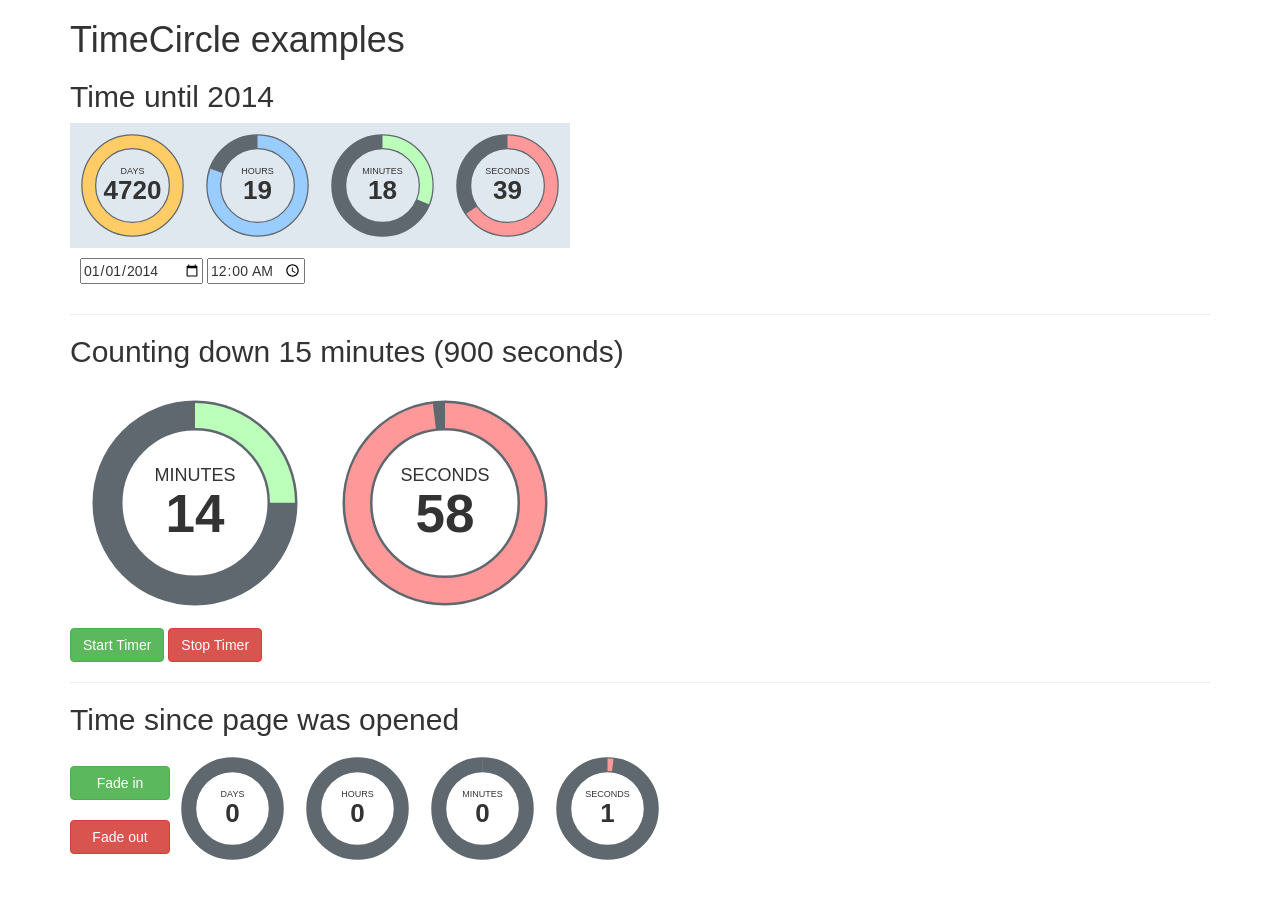
<file: extra/TimeCircles (1)/demo.html>
<!DOCTYPE HTML>
<html>
    <head>
        <script type="text/javascript" src="http://ajax.googleapis.com/ajax/libs/jquery/1.10.2/jquery.min.js"></script>
        <link rel="stylesheet" href="http://netdna.bootstrapcdn.com/bootstrap/3.0.0/css/bootstrap.min.css">
        <script type="text/javascript" src="inc/TimeCircles.js"></script>
        <link rel="stylesheet" href="inc/TimeCircles.css" />
    </head>
    <body>
        <div class="container">
            <h1>TimeCircle examples</h1>
            <h2>Time until 2014</h2>
            <div id="DateCountdown" data-date="2014-01-01 00:00:00" style="width: 500px; height: 125px; padding: 0px; box-sizing: border-box; background-color: #E0E8EF"></div>
            <div style="padding: 10px;">
                <input type="date" id="date" value="2014-01-01">
                <input type="time" id="time" value="00:00">
            </div>
            <hr>
            <h2>Counting down 15 minutes (900 seconds)</h2>
            <div id="CountDownTimer" data-timer="900" style="width: 1000px; height: 250px;"></div>
            <button class="btn btn-success startTimer">Start Timer</button>
            <button class="btn btn-danger stopTimer">Stop Timer</button>
            <hr>
            <h2>Time since page was opened</h2>
            <div>
                <div style="float: left; width: 100px;">
                    <br>
                    <button class="btn btn-success btn-block fadeIn">Fade in</button><br>
                    <button class="btn btn-danger btn-block fadeOut">Fade out</button>
                </div>
                <div id="PageOpenTimer" style="width: 500px; height: 125px; float: left"></div>
            </div>
        </div>
        <script>
            $("#DateCountdown").TimeCircles();
            $("#CountDownTimer").TimeCircles({ time: { Days: { show: false }, Hours: { show: false } }});
            $("#PageOpenTimer").TimeCircles();
            
            var updateTime = function(){
                var date = $("#date").val();
                var time = $("#time").val();
                var datetime = date + ' ' + time + ':00';
                $("#DateCountdown").data('date', datetime).TimeCircles().start();
            }
            $("#date").change(updateTime).keyup(updateTime);
            $("#time").change(updateTime).keyup(updateTime);
            
            // Start and stop are methods applied on the public TimeCircles instance
            $(".startTimer").click(function() {
                $("#CountDownTimer").TimeCircles().start();
            });
            $(".stopTimer").click(function() {
                $("#CountDownTimer").TimeCircles().stop();
            });

            // Fade in and fade out are examples of how chaining can be done with TimeCircles
            $(".fadeIn").click(function() {
                $("#PageOpenTimer").fadeIn();
            });
            $(".fadeOut").click(function() {
                $("#PageOpenTimer").fadeOut();
            });

        </script>       
    </body>
</html>
</file>
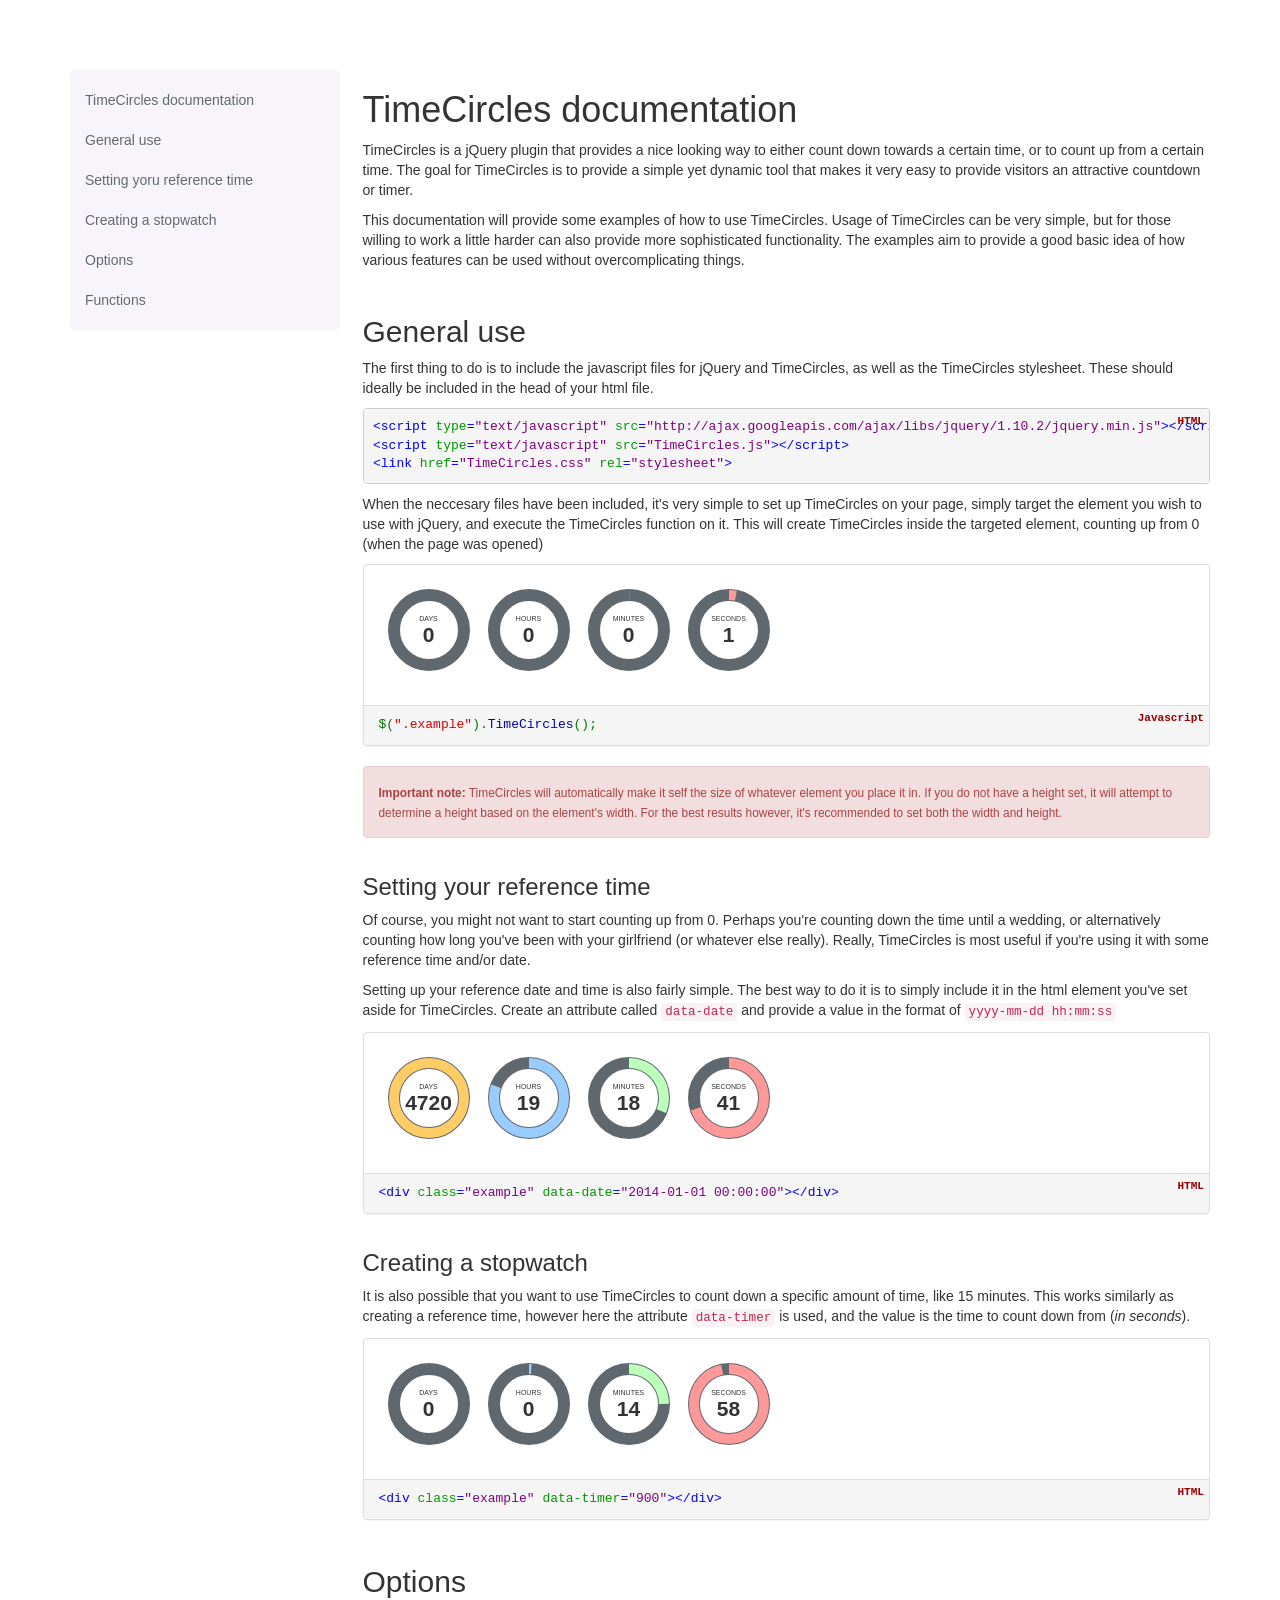
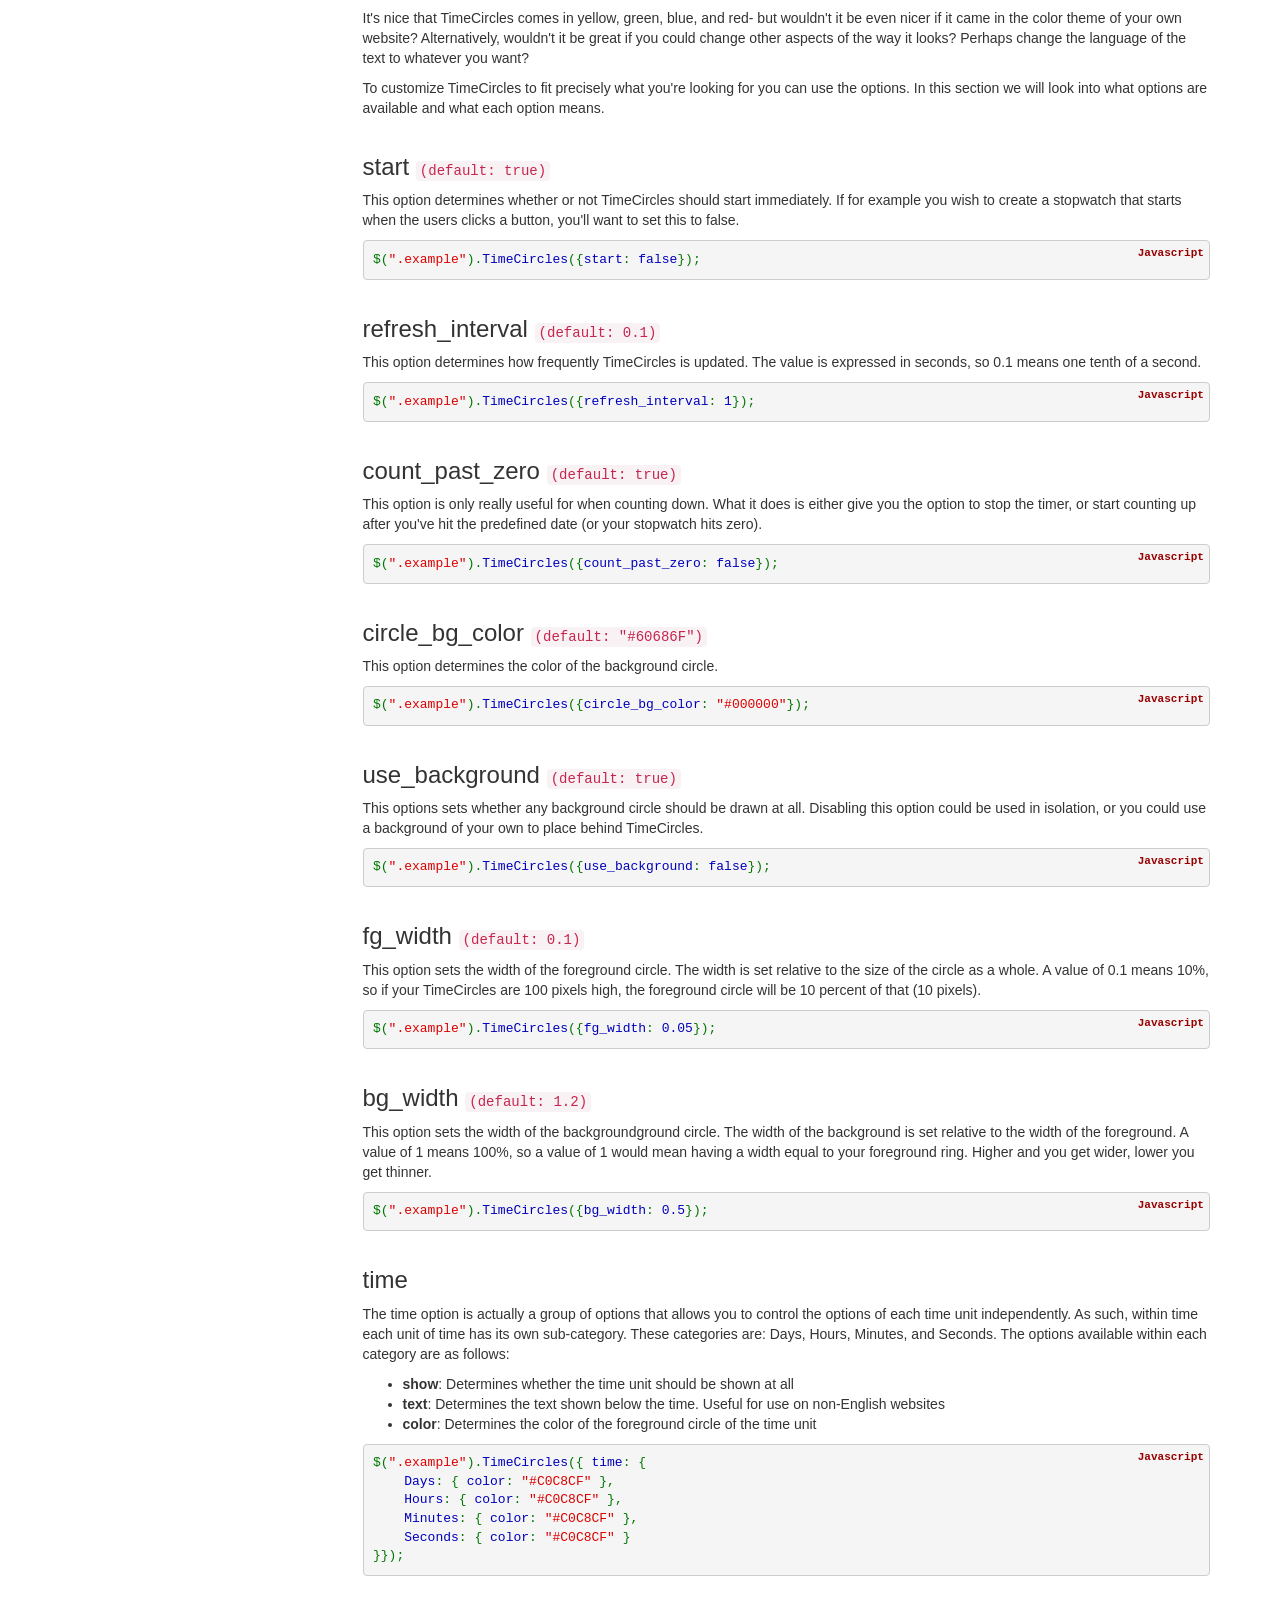
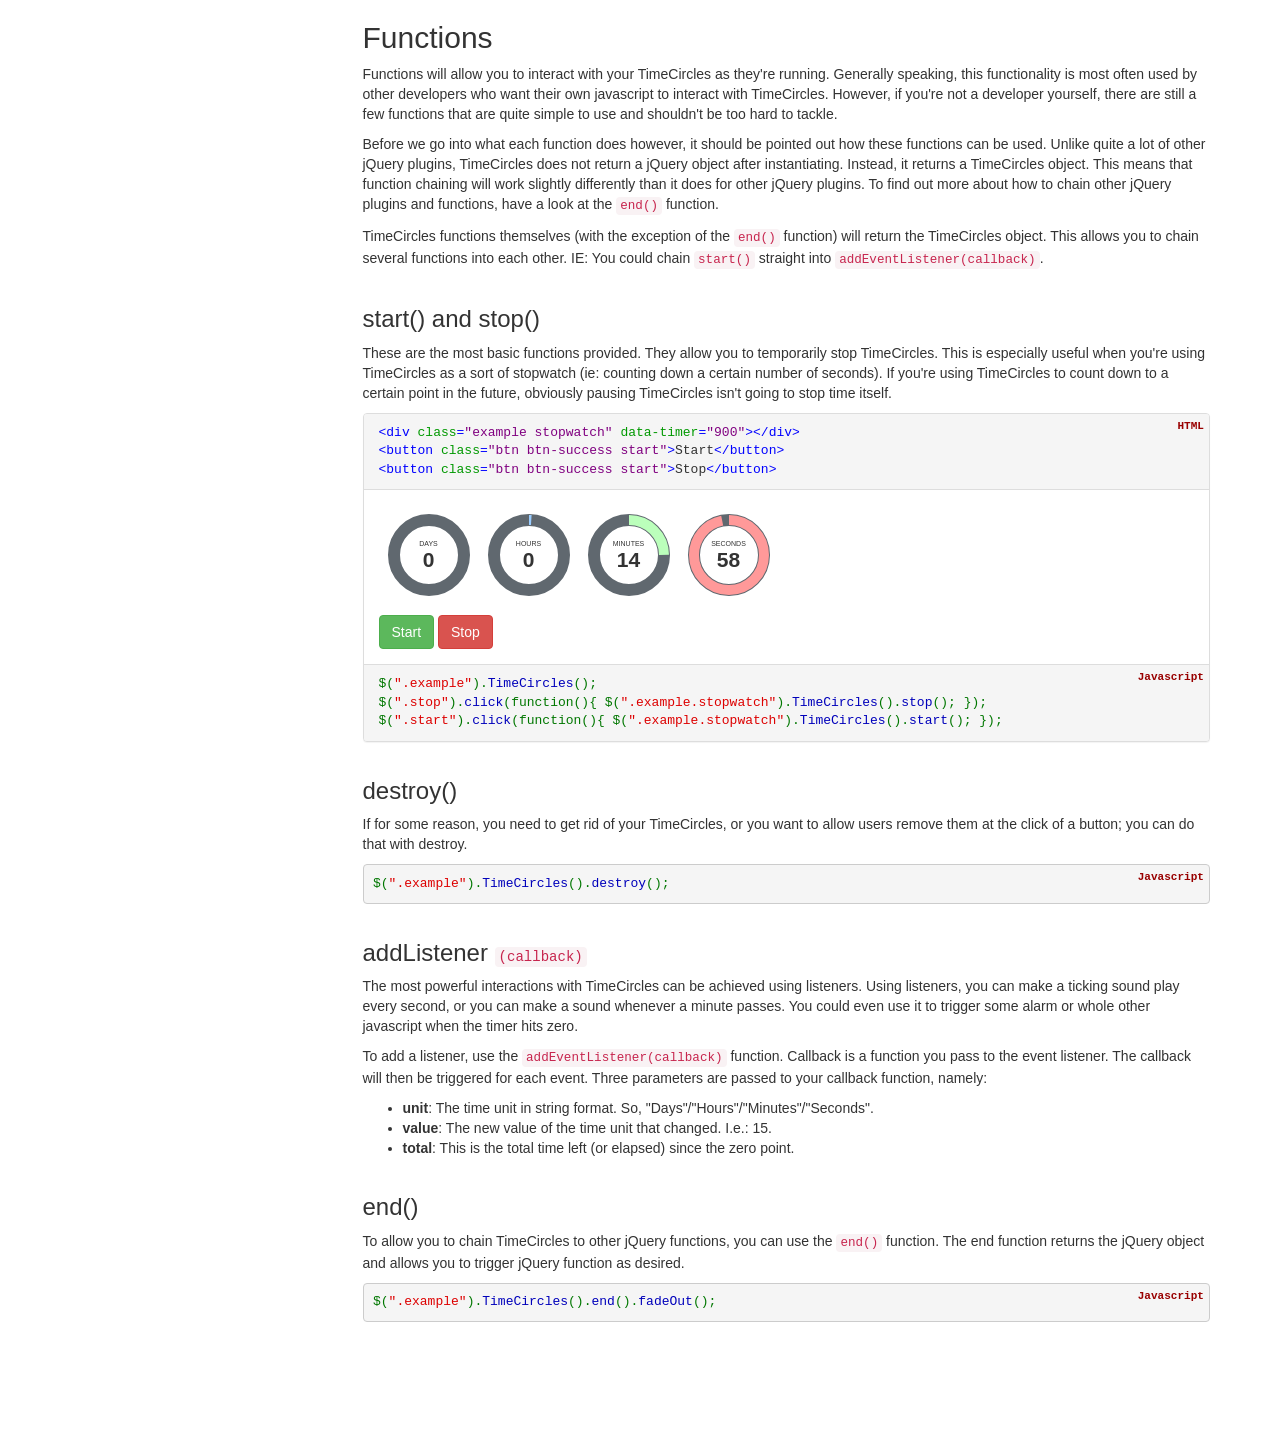
<file: extra/TimeCircles (1)/readme.html>
<!DOCTYPE html>
<html lang="en">
    <head>
        <title>TimeCircles Readme / documentation</title>
        <meta http-equiv="Content-Type" content="text/html; charset=UTF-8">
        <meta name="viewport" content="width=device-width, initial-scale=1.0">
        <link rel="stylesheet" href="http://netdna.bootstrapcdn.com/bootstrap/3.0.0/css/bootstrap.min.css">
        <link href="inc/TimeCircles.css" rel="stylesheet">
        <link href="inc/readme.css" rel="stylesheet">
        <script type="text/javascript" src="http://ajax.googleapis.com/ajax/libs/jquery/1.10.2/jquery.min.js"></script>
        <script type="text/javascript" src="http://netdna.bootstrapcdn.com/bootstrap/3.0.0/js/bootstrap.min.js"></script>
        <script type="text/javascript" src="inc/TimeCircles.js"></script>
        <script type="text/javascript">
            $(function() {
                $(".example").TimeCircles();
                
                $(".stop").click(function(){
                    $(".example.stopwatch").TimeCircles().stop();
                });
                $(".start").click(function(){
                    $(".example.stopwatch").TimeCircles().start();
                });
                $('body').scrollspy({ target: '#sideNav' });
            });
        </script>
    </head>
    <body data-spy="scroll" data-target="#sideNav">
        <div class="container">
            <div class="row show-grid" style="padding-top: 70px;">
                <div class="col-lg-3">
                    <div class="bs-sidebar affix" id="sideNav" style="width: 270px;">
                        <ul class="nav bs-sidenav" style="padding-top: 10px;padding-bottom: 10px;text-shadow: 0 1px 0 #fff;background-color: #f7f5fa;border-radius: 5px;">
                            <li><a href="#Documentation">TimeCircles documentation</a></li>
                            <li><a href="#GeneralUse">General use</a></li>
                            <li><a href="#ReferenceTime">Setting yoru reference time</a></li>
                            <li><a href="#StopWatch">Creating a stopwatch</a></li>
                            <li>
                                <a href="#Options">Options</a>
                                <ul>
                                    <li><a href="#opt_start">Start</a></li>
                                    <li><a href="#opt_refresh_interval">Refresh interval</a></li>
                                    <li><a href="#opt_count_past_zero">Count past zero</a></li>
                                    <li><a href="#opt_circle_bg_color">Background color</a></li>
                                    <li><a href="#opt_use_background">Use background</a></li>
                                    <li><a href="#opt_fg_width">Foreground width</a></li>
                                    <li><a href="#opt_bg_width">Background width</a></li>
                                    <li><a href="#opt_time">Time</a></li>
                                </ul>
                            </li>
                            <li>
                                <a href="#Functions">Functions</a>
                                <ul>
                                    <li><a href="#func_start_stop">Start and stop</a></li>
                                    <li><a href="#func_destroy">Destroy</a></li>
                                    <li><a href="#func_addListener">Event Listeners</a></li>
                                    <li><a href="#func_end">End</a></li>
                                </ul>
                            </li>
                        </ul>
                    </div>
                </div>
                <div class="col-lg-9">
                    <h1 id="Documentation">TimeCircles documentation</h1>
                    <p>
                        TimeCircles is a jQuery plugin that provides a nice looking way to either count down towards a certain time, or to count up from a certain time.
                        The goal for TimeCircles is to provide a simple yet dynamic tool that makes it very easy to provide visitors an attractive countdown or timer.
                    </p>
                    <p>
                        This documentation will provide some examples of how to use TimeCircles.
                        Usage of TimeCircles can be very simple, but for those willing to work a little harder can also provide more sophisticated functionality.
                        The examples aim to provide a good basic idea of how various features can be used without overcomplicating things.
                    </p>
                    <h2 id="GeneralUse">General use</h2>
                    <p>
                        The first thing to do is to include the javascript files for jQuery and TimeCircles, as well as the TimeCircles stylesheet.
                        These should ideally be included in the head of your html file.
                    </p>
                    <pre>
<small class="codeType">HTML</small><font color="0000FF">&lt;<font color="0000FF">script</font> <font color="009900">type<font color="0000FF">=</font><font color="800080">&quot;text/javascript&quot;</font> src<font color="0000FF">=</font><font color="800080">&quot;http://ajax.googleapis.com/ajax/libs/jquery/1.10.2/jquery.min.js&quot;</font></font>&gt;</font><font color="0000FF">&lt;/<font color="0000FF">script</font>&gt;</font>
<font color="0000FF">&lt;<font color="0000FF">script</font> <font color="009900">type<font color="0000FF">=</font><font color="800080">&quot;text/javascript&quot;</font> src<font color="0000FF">=</font><font color="800080">&quot;TimeCircles.js&quot;</font></font>&gt;</font><font color="0000FF">&lt;/<font color="0000FF">script</font>&gt;</font>
<font color="0000FF">&lt;<font color="0000FF">link</font> <font color="009900">href<font color="0000FF">=</font><font color="800080">&quot;TimeCircles.css&quot;</font> rel<font color="0000FF">=</font><font color="800080">&quot;stylesheet&quot;</font></font>&gt;</font>                    </pre>
                    <p>
                        When the neccesary files have been included, it's very simple to set up TimeCircles on your page, simply target the element you wish to use with jQuery,
                        and execute the TimeCircles function on it. This will create TimeCircles inside the targeted element, counting up from 0 (when the page was opened)
                    </p>
                    <div class="panel panel-default">
                        <div class="panel-body">
                            <div class="example"></div>
                        </div>
                        <div class="panel-footer code"><small class="codeType">Javascript</small></span><span style="color: #007700">$(</span><span style="color: #DD0000">".example"</span><span style="color: #007700">).</span><span style="color: #0000BB">TimeCircles</span><span style="color: #007700">();&nbsp;</span><span style="color: #0000BB"></div>
                    </div>
                    <div class="alert alert-danger small-text">
                        <small>
                            <strong>Important note:</strong>
                            TimeCircles will automatically make it self the size of whatever element you place it in.
                            If you do not have a height set, it will attempt to determine a height based on the element's width.
                            For the best results however, it's recommended to set both the width and height.
                        </small>
                    </div>
                    <h3 id="ReferenceTime">Setting your reference time</h3>
                    <p>
                        Of course, you might not want to start counting up from 0. Perhaps you're counting down the time until a wedding,
                        or alternatively counting how long you've been with your girlfriend (or whatever else really).
                        Really, TimeCircles is most useful if you're using it with some reference time and/or date.
                    </p>
                    <p>
                        Setting up your reference date and time is also fairly simple.
                        The best way to do it is to simply include it in the html element you've set aside for TimeCircles.
                        Create an attribute called <code>data-date</code> and provide a value in the format of <code>yyyy-mm-dd hh:mm:ss</code>
                    </p>
                    <div class="panel panel-default">
                        <div class="panel-body">
                            <div class="example" data-date="2014-01-01 00:00:00"></div>
                        </div>
                        <div class="panel-footer code"><small class="codeType">HTML</small><font color="0000FF">&lt;<font color="0000FF">div</font> <font color="009900">class<font color="0000FF">=</font><font color="800080">&quot;example&quot;</font> data-date<font color="0000FF">=</font><font color="800080">&quot;2014-01-01 00:00:00&quot;</font></font>&gt;</font><font color="0000FF">&lt;/<font color="0000FF">div</font>&gt;</font></div>
                    </div>                    
                    <h3 id="StopWatch">Creating a stopwatch</h3>
                    <p>
                        It is also possible that you want to use TimeCircles to count down a specific amount of time, like 15 minutes.
                        This works similarly as creating a reference time, however here the attribute <code>data-timer</code> is used,
                        and the value is the time to count down from (<em>in seconds</em>).
                    </p>
                    <div class="panel panel-default">
                        <div class="panel-body">
                            <div class="example" data-timer="900"></div>
                        </div>
                        <div class="panel-footer code"><small class="codeType">HTML</small><font color="0000FF">&lt;<font color="0000FF">div</font> <font color="009900">class<font color="0000FF">=</font><font color="800080">&quot;example&quot;</font> data-timer<font color="0000FF">=</font><font color="800080">&quot;900&quot;</font></font>&gt;</font><font color="0000FF">&lt;/<font color="0000FF">div</font>&gt;</font></div>
                    </div>                    
                    <h2 id="Options">Options</h2>
                    <p>
                        It's nice that TimeCircles comes in yellow, green, blue, and red- but wouldn't it be even nicer if it came in the color theme of your own website?
                        Alternatively, wouldn't it be great if you could change other aspects of the way it looks? Perhaps change the language of the text to whatever you want?
                    </p>
                    <p>
                        To customize TimeCircles to fit precisely what you're looking for you can use the options. In this section we will look into what options are available and what each option means.
                    </p>
                    <h3 id="opt_start">start <small><code>(default: true)</code></small></h3>
                    <p>
                        This option determines whether or not TimeCircles should start immediately.
                        If for example you wish to create a stopwatch that starts when the users clicks a button, you'll want to set this to false.
                    </p>
                    <pre><small class="codeType">Javascript</small></span><span style="color: #007700">$(</span><span style="color: #DD0000">".example"</span><span style="color: #007700">).</span><span style="color: #0000BB">TimeCircles</span><span style="color: #007700">({</span><span style="color: #0000BB">start</span><span style="color: #007700">:&nbsp;</span><span style="color: #0000BB">false</span><span style="color: #007700">});&nbsp;</span><span style="color: #0000BB"></pre>
                    <h3 id="opt_refresh_interval">refresh_interval <small><code>(default: 0.1)</code></small></h3>
                    <p>
                        This option determines how frequently TimeCircles is updated. The value is expressed in seconds, so 0.1 means one tenth of a second.
                    </p>
                    <pre><small class="codeType">Javascript</small></span><span style="color: #007700">$(</span><span style="color: #DD0000">".example"</span><span style="color: #007700">).</span><span style="color: #0000BB">TimeCircles</span><span style="color: #007700">({</span><span style="color: #0000BB">refresh_interval</span><span style="color: #007700">:&nbsp;</span><span style="color: #0000BB">1</span><span style="color: #007700">});&nbsp;</span><span style="color: #0000BB"></pre>
                    <h3 id="opt_count_past_zero">count_past_zero <small><code>(default: true)</code></small></h3>
                    <p>
                        This option is only really useful for when counting down.
                        What it does is either give you the option to stop the timer,
                        or start counting up after you've hit the predefined date (or your stopwatch hits zero).
                    </p>
                    <pre><small class="codeType">Javascript</small></span><span style="color: #007700">$(</span><span style="color: #DD0000">".example"</span><span style="color: #007700">).</span><span style="color: #0000BB">TimeCircles</span><span style="color: #007700">({</span><span style="color: #0000BB">count_past_zero</span><span style="color: #007700">:&nbsp;</span><span style="color: #0000BB">false</span><span style="color: #007700">});&nbsp;</span><span style="color: #0000BB"></pre>
                    <h3 id="opt_circle_bg_color">circle_bg_color <small><code>(default: &quot;#60686F&quot;)</code></small></h3>
                    <p>
                        This option determines the color of the background circle.
                    </p>
                    <pre><small class="codeType">Javascript</small></span><span style="color: #007700">$(</span><span style="color: #DD0000">".example"</span><span style="color: #007700">).</span><span style="color: #0000BB">TimeCircles</span><span style="color: #007700">({</span><span style="color: #0000BB">circle_bg_color</span><span style="color: #007700">:&nbsp;</span><span style="color: #DD0000">"#000000"</span><span style="color: #007700">});&nbsp;</span><span style="color: #0000BB"></pre>
                    <h3 id="opt_use_background">use_background <small><code>(default: true)</code></small></h3>
                    <p>
                        This options sets whether any background circle should be drawn at all.
                        Disabling this option could be used in isolation, or you could use a background of your own to place behind TimeCircles.
                    </p>
                    <pre><small class="codeType">Javascript</small></span><span style="color: #007700">$(</span><span style="color: #DD0000">".example"</span><span style="color: #007700">).</span><span style="color: #0000BB">TimeCircles</span><span style="color: #007700">({</span><span style="color: #0000BB">use_background</span><span style="color: #007700">:&nbsp;</span><span style="color: #0000BB">false</span><span style="color: #007700">});&nbsp;</span><span style="color: #0000BB"></pre>
                    <h3 id="opt_fg_width">fg_width <small><code>(default: 0.1)</code></small></h3>
                    <p>
                        This option sets the width of the foreground circle. The width is set relative to the size of the circle as a whole.
                        A value of 0.1 means 10%, so if your TimeCircles are 100 pixels high, the foreground circle will be 10 percent of that (10 pixels).
                    </p>
                    <pre><small class="codeType">Javascript</small></span><span style="color: #007700">$(</span><span style="color: #DD0000">".example"</span><span style="color: #007700">).</span><span style="color: #0000BB">TimeCircles</span><span style="color: #007700">({</span><span style="color: #0000BB">fg_width</span><span style="color: #007700">:&nbsp;</span><span style="color: #0000BB">0.05</span><span style="color: #007700">});&nbsp;</span><span style="color: #0000BB"></pre>
                    <h3 id="opt_bg_width">bg_width <small><code>(default: 1.2)</code></small></h3>
                    <p>
                        This option sets the width of the backgroundground circle. The width of the background is set relative to the width of the foreground.
                        A value of 1 means 100%, so a value of 1 would mean having a width equal to your foreground ring. Higher and you get wider, lower you get thinner.
                    </p>
                    <pre><small class="codeType">Javascript</small></span><span style="color: #007700">$(</span><span style="color: #DD0000">".example"</span><span style="color: #007700">).</span><span style="color: #0000BB">TimeCircles</span><span style="color: #007700">({</span><span style="color: #0000BB">bg_width</span><span style="color: #007700">:&nbsp;</span><span style="color: #0000BB">0.5</span><span style="color: #007700">});&nbsp;</span><span style="color: #0000BB"></pre>
                    <h3 id="opt_time">time</h3>
                    <p>
                        The time option is actually a group of options that allows you to control the options of each time unit independently.
                        As such, within time each unit of time has its own sub-category. These categories are: Days, Hours, Minutes, and Seconds.
                        The options available within each category are as follows:
                    </p>
                    <ul>
                        <li><strong>show</strong>: Determines whether the time unit should be shown at all</li>
                        <li><strong>text</strong>: Determines the text shown below the time. Useful for use on non-English websites</li>
                        <li><strong>color</strong>: Determines the color of the foreground circle of the time unit</li>
                    </ul>
                    <pre><small class="codeType">Javascript</small></span><span style="color: #007700">$(</span><span style="color: #DD0000">".example"</span><span style="color: #007700">).</span><span style="color: #0000BB">TimeCircles</span><span style="color: #007700">({&nbsp;</span><span style="color: #0000BB">time</span><span style="color: #007700">:&nbsp;{
&nbsp;&nbsp;&nbsp;&nbsp;</span><span style="color: #0000BB">Days</span><span style="color: #007700">:&nbsp;{&nbsp;</span><span style="color: #0000BB">color</span><span style="color: #007700">:&nbsp;</span><span style="color: #DD0000">"#C0C8CF"&nbsp;</span><span style="color: #007700">},
&nbsp;&nbsp;&nbsp;&nbsp;</span><span style="color: #0000BB">Hours</span><span style="color: #007700">:&nbsp;{&nbsp;</span><span style="color: #0000BB">color</span><span style="color: #007700">:&nbsp;</span><span style="color: #DD0000">"#C0C8CF"&nbsp;</span><span style="color: #007700">},
&nbsp;&nbsp;&nbsp;&nbsp;</span><span style="color: #0000BB">Minutes</span><span style="color: #007700">:&nbsp;{&nbsp;</span><span style="color: #0000BB">color</span><span style="color: #007700">:&nbsp;</span><span style="color: #DD0000">"#C0C8CF"&nbsp;</span><span style="color: #007700">},
&nbsp;&nbsp;&nbsp;&nbsp;</span><span style="color: #0000BB">Seconds</span><span style="color: #007700">:&nbsp;{&nbsp;</span><span style="color: #0000BB">color</span><span style="color: #007700">:&nbsp;</span><span style="color: #DD0000">"#C0C8CF"&nbsp;</span><span style="color: #007700">}
}});&nbsp;</span><span style="color: #0000BB"></pre>
                    <h2 id="Functions">Functions</h2>
                    <p>
                        Functions will allow you to interact with your TimeCircles as they're running.
                        Generally speaking, this functionality is most often used by other developers who want their own javascript to interact with TimeCircles.
                        However, if you're not a developer yourself, there are still a few functions that are quite simple to use and shouldn't be too hard to tackle.
                    </p>
                    <p>
                        Before we go into what each function does however, it should be pointed out how these functions can be used.
                        Unlike quite a lot of other jQuery plugins, TimeCircles does not return a jQuery object after instantiating. Instead, it returns a TimeCircles object.
                        This means that function chaining will work slightly differently than it does for other jQuery plugins.
                        To find out more about how to chain other jQuery plugins and functions, have a look at the <code>end()</code> function.
                    </p>
                    <p>
                        TimeCircles functions themselves (with the exception of the <code>end()</code> function) will return the TimeCircles object.
                        This allows you to chain several functions into each other. IE: You could chain <code>start()</code> straight into <code>addEventListener(callback)</code>.
                    </p>
                    <h3 id="func_start_stop">start() and stop()</h3>
                    <p>
                        These are the most basic functions provided. They allow you to temporarily stop TimeCircles.
                        This is especially useful when you're using TimeCircles as a sort of stopwatch (ie: counting down a certain number of seconds).
                        If you're using TimeCircles to count down to a certain point in the future, obviously pausing TimeCircles isn't going to stop time itself.
                    </p>
                    <div class="panel panel-default">
                        <div class="panel-heading code"><small class="codeType">HTML</small><font color="0000FF">&lt;<font color="0000FF">div</font> <font color="009900">class<font color="0000FF">=</font><font color="800080">&quot;example stopwatch&quot;</font> data-timer<font color="0000FF">=</font><font color="800080">&quot;900&quot;</font></font>&gt;</font><font color="0000FF">&lt;/<font color="0000FF">div</font>&gt;</font>
<font color="0000FF">&lt;<font color="0000FF">button</font> <font color="009900">class<font color="0000FF">=</font><font color="800080">&quot;btn btn-success start&quot;</font></font>&gt;</font>Start<font color="0000FF">&lt;/<font color="0000FF">button</font>&gt;</font>
<font color="0000FF">&lt;<font color="0000FF">button</font> <font color="009900">class<font color="0000FF">=</font><font color="800080">&quot;btn btn-success start&quot;</font></font>&gt;</font>Stop<font color="0000FF">&lt;/<font color="0000FF">button</font>&gt;</font></div>
                        <div class="panel-body">
                            <div class="example stopwatch" data-timer="900"></div>
                            <button class="btn btn-success btn-small start">Start</button>
                            <button class="btn btn-danger btn-small stop">Stop</button>
                        </div>
                        <div class="panel-footer code"><small class="codeType">Javascript</small></span><span style="color: #007700">$(</span><span style="color: #DD0000">".example"</span><span style="color: #007700">).</span><span style="color: #0000BB">TimeCircles</span><span style="color: #007700">();
$(</span><span style="color: #DD0000">".stop"</span><span style="color: #007700">).</span><span style="color: #0000BB">click</span><span style="color: #007700">(function(){&nbsp;$(</span><span style="color: #DD0000">".example.stopwatch"</span><span style="color: #007700">).</span><span style="color: #0000BB">TimeCircles</span><span style="color: #007700">().</span><span style="color: #0000BB">stop</span><span style="color: #007700">();&nbsp;});
$(</span><span style="color: #DD0000">".start"</span><span style="color: #007700">).</span><span style="color: #0000BB">click</span><span style="color: #007700">(function(){&nbsp;$(</span><span style="color: #DD0000">".example.stopwatch"</span><span style="color: #007700">).</span><span style="color: #0000BB">TimeCircles</span><span style="color: #007700">().</span><span style="color: #0000BB">start</span><span style="color: #007700">();&nbsp;});&nbsp;</span><span style="color: #0000BB"></div>
                    </div>
                    <h3 id="func_destroy">destroy()</h3>
                    <p>
                        If for some reason, you need to get rid of your TimeCircles, or you want to allow users remove them at the click of a button; you can do that with destroy.
                    </p>
                    <pre><small class="codeType">Javascript</small></span><span style="color: #007700">$(</span><span style="color: #DD0000">".example"</span><span style="color: #007700">).</span><span style="color: #0000BB">TimeCircles</span><span style="color: #007700">().</span><span style="color: #0000BB">destroy</span><span style="color: #007700">();&nbsp;</span><span style="color: #0000BB"></pre>
                    <h3 id="func_addListener">addListener <small><code>(callback)</code></small></h3>
                    <p>
                        The most powerful interactions with TimeCircles can be achieved using listeners.
                        Using listeners, you can make a ticking sound play every second, or you can make a sound whenever a minute passes.
                        You could even use it to trigger some alarm or whole other javascript when the timer hits zero.
                    </p>
                    <p>
                        To add a listener, use the <code>addEventListener(callback)</code> function.
                        Callback is a function you pass to the event listener. The callback will then be triggered for each event.
                        Three parameters are passed to your callback function, namely:
                    </p>
                    <ul>
                        <li><strong>unit</strong>: The time unit in string format. So, "Days"/"Hours"/"Minutes"/"Seconds".</li>
                        <li><strong>value</strong>: The new value of the time unit that changed. I.e.: 15.</li>
                        <li><strong>total</strong>: This is the total time left (or elapsed) since the zero point.</li>
                    </ul>
                    <h3 id="func_end">end()</h3>
                    <p>
                        To allow you to chain TimeCircles to other jQuery functions, you can use the <code>end()</code> function.
                        The end function returns the jQuery object and allows you to trigger jQuery function as desired.
                    </p>
                    <pre><small class="codeType">Javascript</small></span><span style="color: #007700">$(</span><span style="color: #DD0000">".example"</span><span style="color: #007700">).</span><span style="color: #0000BB">TimeCircles</span><span style="color: #007700">().</span><span style="color: #0000BB">end</span><span style="color: #007700">().</span><span style="color: #0000BB">fadeOut</span><span style="color: #007700">();&nbsp;</span><span style="color: #0000BB"></pre>
                    <p>&nbsp;</p><p>&nbsp;</p><p>&nbsp;</p><p>&nbsp;</p>
                </div>
            </div>
        </div>
    </body>
</html>
</file>
<file: extra/TimeCircles (1)/inc/TimeCircles.css>
/**
 *	This element is created inside your target element
 *	It is used so that your own element will not need to be altered
 **/
.time_circles {
    position: relative;
    width: 100%;
    height: 100%;
}

/**
 *	This is all the elements used to house all text used
 * in time circles
 **/
.time_circles > div {
    position: absolute;
    text-align: center;
}

/**
 *	Titles (Days, Hours, etc)
 **/
.time_circles > div > h4 {
    margin: 0px;
    padding: 0px;
    text-align: center;
    text-transform: uppercase;
    font-family: 'Century Gothic', Arial;
}

/**
 *	Time numbers, ie: 12
 **/
.time_circles > div > span {
    display: block;
    width: 100%;
    text-align: center;
    font-family: 'Century Gothic', Arial;
    font-size: 300%;
    margin-top: 0.4em;
    font-weight: bold;
}
</file>
<file: extra/TimeCircles (1)/inc/readme.css>
.example {
    width: 400px;
    height: 100px;
    margin-bottom: 10px;
}
small.codeType {
    position: absolute;
    top: 5px;
    right: 5px;
    font-weight: bold;
    color: #900;
}
h2,h3 {
    margin-top: 1.5em;
}

pre {
    position: relative;
}
.code {
    position: relative;
    font-family: Monaco,Menlo,Consolas,"Courier New",monospace;
    font-size: 13px;
    line-height: 1.428571429;
    color: #000;
    white-space: pre-line;
}

.nav li {
    list-style: none;
}
.nav li a {
    color: #60686F;
    display: block;
}
.nav li a:hover {
    text-decoration: none;
    background-color: rgb(238, 238, 238);
}
.nav li.active > a {
    border-right: solid #C0C8CF 2px;
    font-weight: bold;
}


.nav li.active {
}

.nav li ul {
    display: none;
}

.nav li.active ul {
    display: block;
}
</file>
